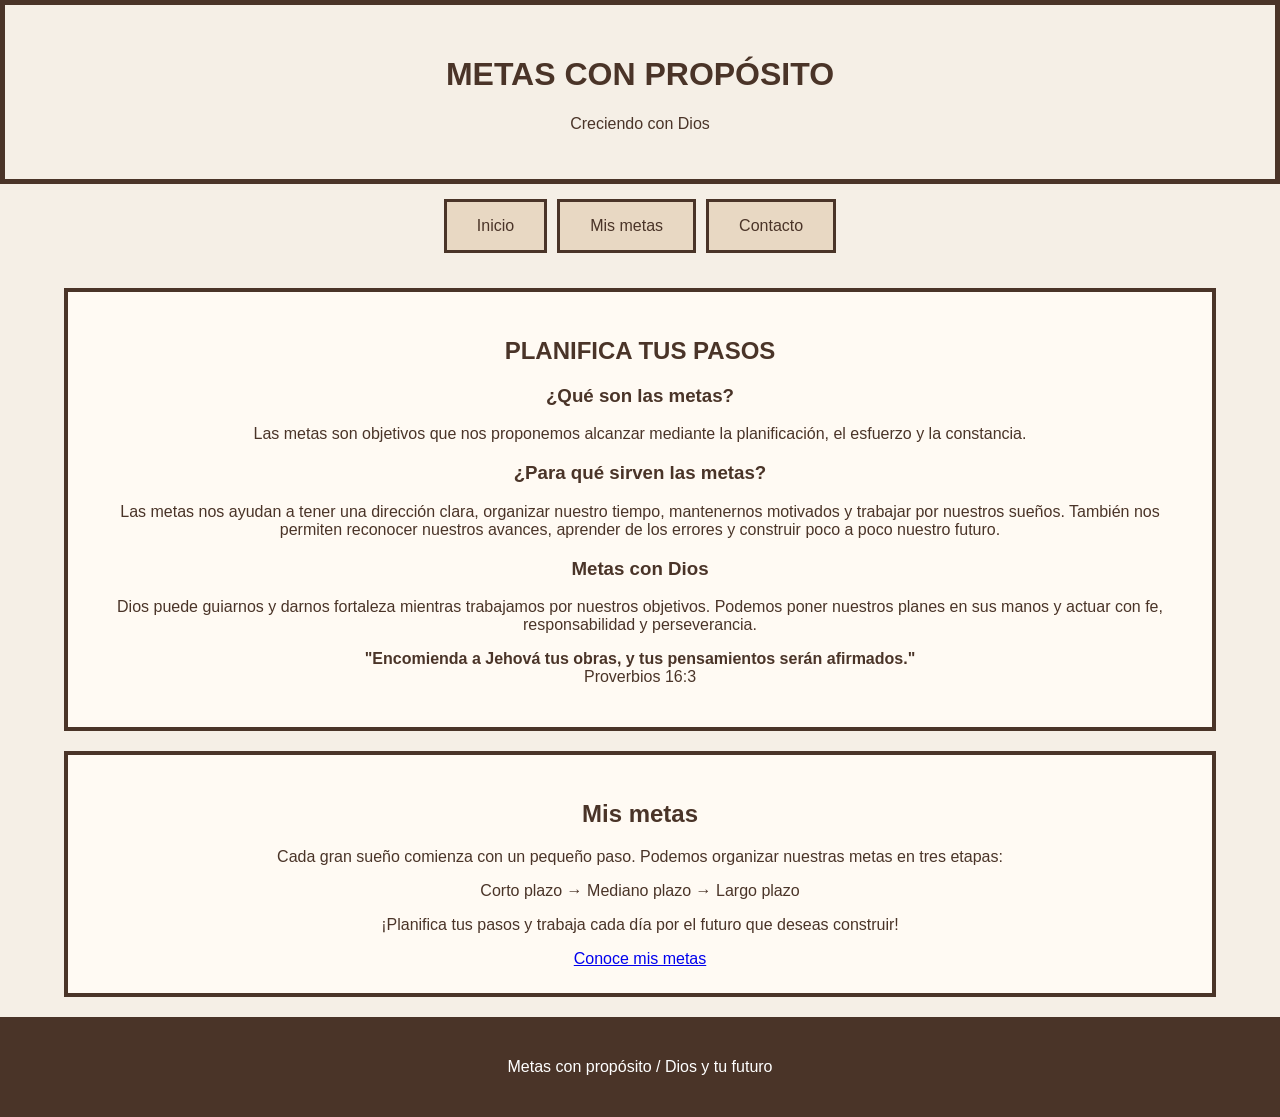
<file: index.html>
<!DOCTYPE html>
<html lang="es">

<head>
    <meta charset="UTF-8">
    <meta name="viewport" content="width=device-width, initial-scale=1.0">

    <title>Metas con Propósito</title>

    <!-- Conecta el diseño de la página -->
    <link rel="stylesheet" href="style.css">
</head>

<body>

    <!-- Encabezado -->
    <header>
        <h1>METAS CON PROPÓSITO</h1>
        <p>Creciendo con Dios</p>
    </header>

    <!-- Menú de navegación -->
    <nav>
        <a href="index.html">Inicio</a>
        <a href="metas.html">Mis metas</a>
        <a href="contacto.html">Contacto</a>
    </nav>

    <!-- Contenido principal -->
    <main>

        <!-- Presentación y explicación de las metas -->
        <section id="inicio">

            <h2>PLANIFICA TUS PASOS</h2>

            <h3>¿Qué son las metas?</h3>

            <p>
                Las metas son objetivos que nos proponemos alcanzar
                mediante la planificación, el esfuerzo y la constancia.
            </p>

            <h3>¿Para qué sirven las metas?</h3>

            <p>
                Las metas nos ayudan a tener una dirección clara,
                organizar nuestro tiempo, mantenernos motivados
                y trabajar por nuestros sueños. También nos permiten
                reconocer nuestros avances, aprender de los errores
                y construir poco a poco nuestro futuro.
            </p>

            <h3>Metas con Dios</h3>

            <p>
                Dios puede guiarnos y darnos fortaleza mientras
                trabajamos por nuestros objetivos. Podemos poner
                nuestros planes en sus manos y actuar con fe,
                responsabilidad y perseverancia.
            </p>

            <p>
                <strong>
                    "Encomienda a Jehová tus obras,
                    y tus pensamientos serán afirmados."
                </strong>
                <br>
                Proverbios 16:3
            </p>

        </section>

        <!-- Sección sobre los plazos de las metas -->
        <section id="metas">
            <h2>Mis metas</h2>

            <p>
                Cada gran sueño comienza con un pequeño paso.
                Podemos organizar nuestras metas en tres etapas:
            </p>

            <p>
                Corto plazo → Mediano plazo → Largo plazo
            </p>

            <p>
                ¡Planifica tus pasos y trabaja cada día
                por el futuro que deseas construir!
            </p>

            <a href="metas.html">Conoce mis metas</a>
        </section>

    </main>

    <!-- Pie de página -->
    <footer>
        <p>Metas con propósito / Dios y tu futuro</p>
    </footer>

</body>

</html>
</file>
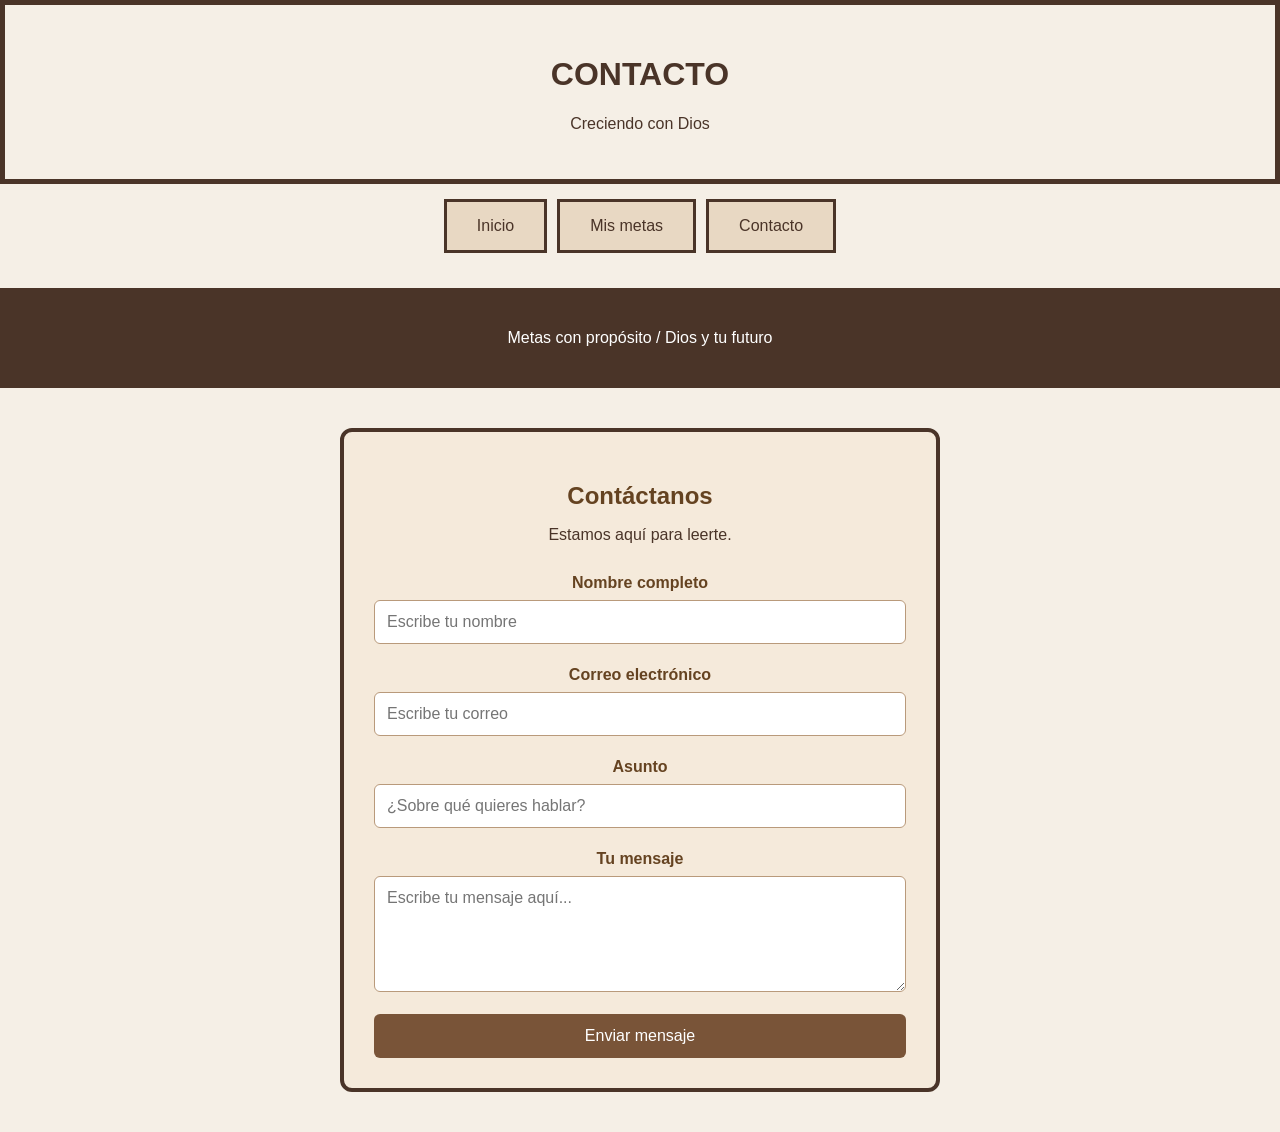
<file: contacto.html>
<!DOCTYPE html>
<html lang="es">
<head>
    <meta charset="UTF-8">
    <meta name="viewport" content="width=device-width, initial-scale=1.0">

    <title>Contacto - Metas con Propósito</title>

    <link rel="stylesheet" href="style.css">
</head>

<body>

    <header>
        <h1>CONTACTO</h1>
        <p>Creciendo con Dios</p>
    </header>

    <nav>
        <a href="index.html">Inicio</a>
        <a href="metas.html">Mis metas</a>
        <a href="contacto.html">Contacto</a>
    </nav>

    <main>

    

    </main>

    <footer>
        <p>Metas con propósito / Dios y tu futuro</p>
    </footer>

</body>
</html>



<section class="formulario-contacto">
    <h2>Contáctanos</h2>
    <p>Estamos aquí para leerte.</p>

    <form action="procesar.php" method="POST">

        <div class="campo">
            <label for="nombre">Nombre completo</label>
            <input type="text" id="nombre" name="nombre"
                   placeholder="Escribe tu nombre" required>
        </div>

        <div class="campo">
            <label for="correo">Correo electrónico</label>
            <input type="email" id="correo" name="correo"
                   placeholder="Escribe tu correo" required>
        </div>

        <div class="campo">
            <label for="asunto">Asunto</label>
            <input type="text" id="asunto" name="asunto"
                   placeholder="¿Sobre qué quieres hablar?" required>
        </div>

        <div class="campo">
            <label for="mensaje">Tu mensaje</label>
            <textarea id="mensaje" name="mensaje" rows="5"
                      placeholder="Escribe tu mensaje aquí..."
                      required></textarea>
        </div>

        <button type="submit">Enviar mensaje</button>

    </form>
</section>
</file>
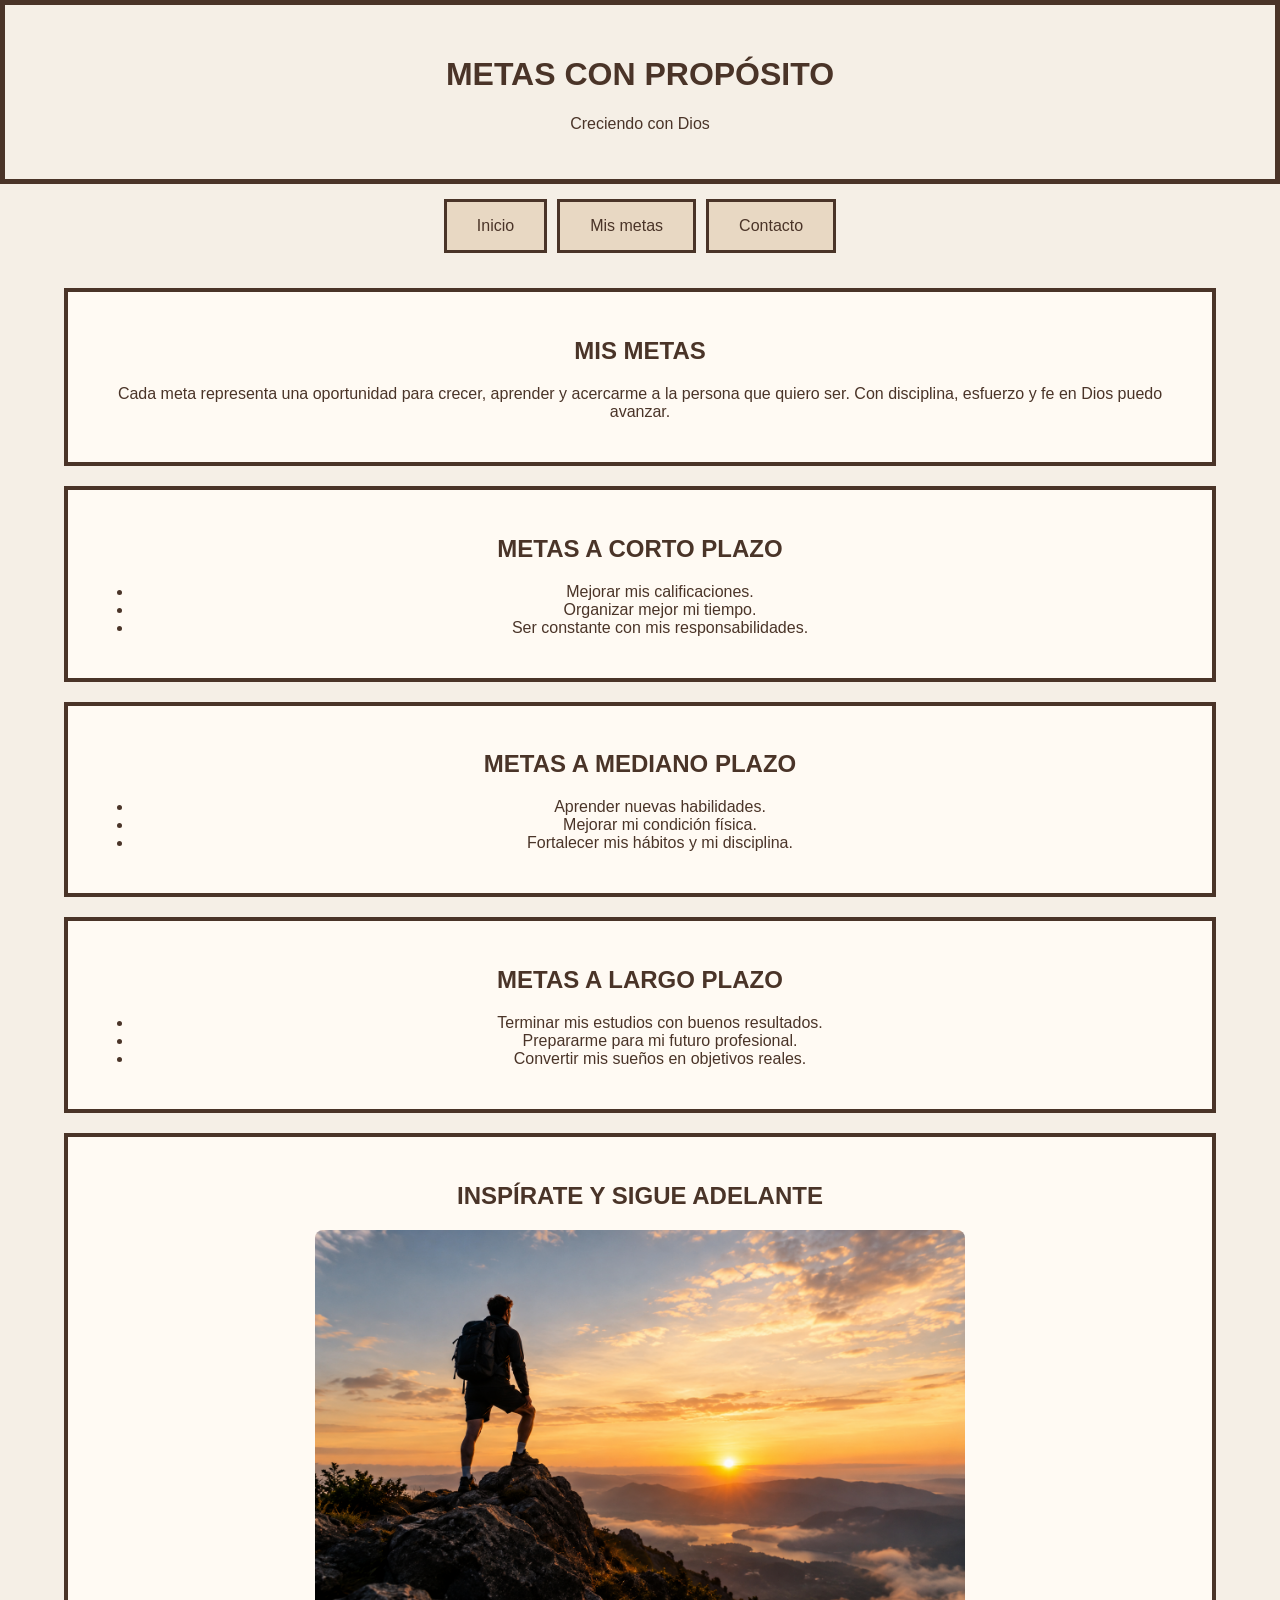
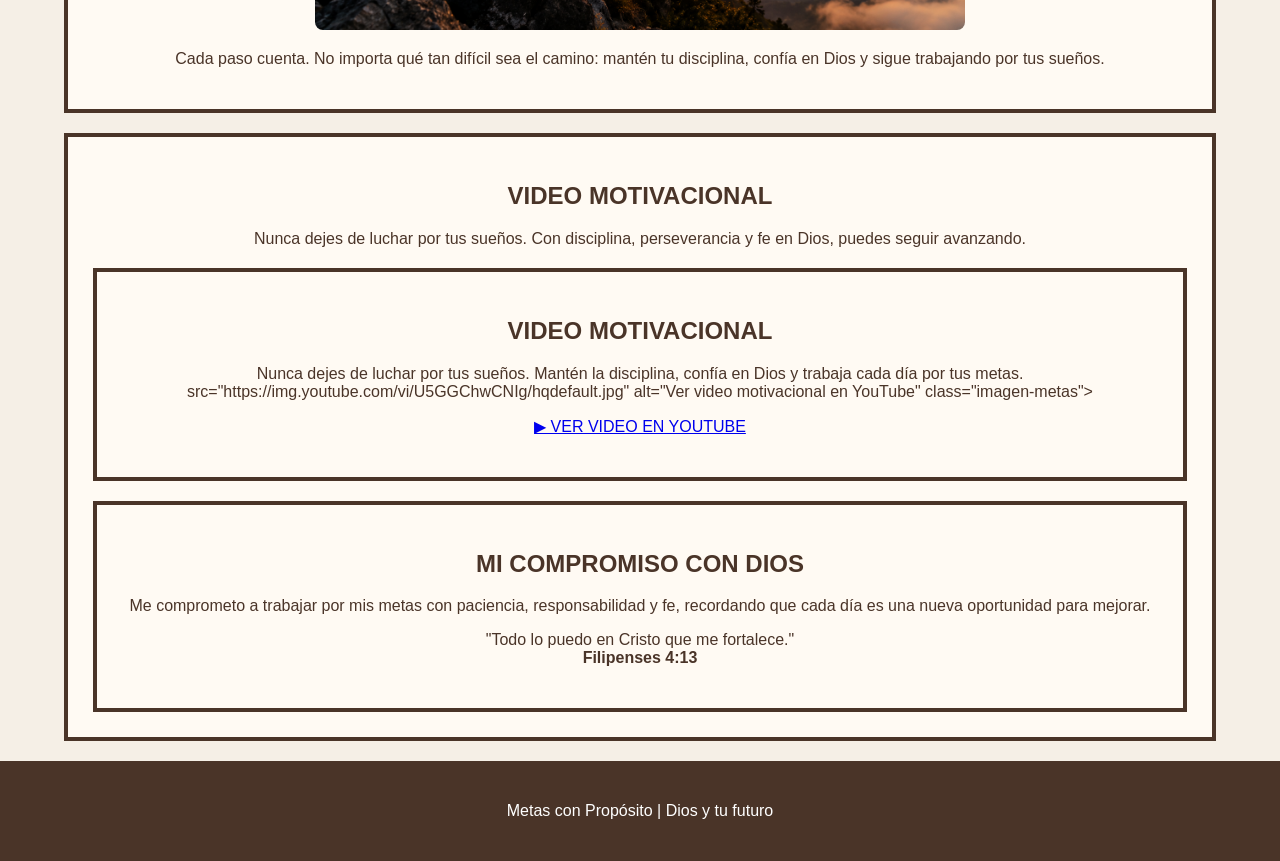
<file: metas.html>
<!DOCTYPE html>
<html lang="es">
<head>
    <meta charset="UTF-8">
<meta name="referrer" content="strict-origin-when-cross-origin">
    <meta name="viewport" content="width=device-width, initial-scale=1.0">
    <title>Mis metas | Metas con Propósito</title>
    <link rel="stylesheet" href="style.css">
</head>
<body>

    <header>
        <h1>METAS CON PROPÓSITO</h1>
        <p>Creciendo con Dios</p>
    </header>

    <nav>
        <a href="index.html">Inicio</a>
        <a href="metas.html">Mis metas</a>
        <a href="contacto.html">Contacto</a>
    </nav>

    <main>
        <section>
            <h2>MIS METAS</h2>
            <p>
                Cada meta representa una oportunidad para crecer,
                aprender y acercarme a la persona que quiero ser.
                Con disciplina, esfuerzo y fe en Dios puedo avanzar.
            </p>
        </section>

        <section>
            <h2>METAS A CORTO PLAZO</h2>
            <ul>
                <li>Mejorar mis calificaciones.</li>
                <li>Organizar mejor mi tiempo.</li>
                <li>Ser constante con mis responsabilidades.</li>
            </ul>
        </section>

        <section>
            <h2>METAS A MEDIANO PLAZO</h2>
            <ul>
                <li>Aprender nuevas habilidades.</li>
                <li>Mejorar mi condición física.</li>
                <li>Fortalecer mis hábitos y mi disciplina.</li>
            </ul>
        </section>

        <section>
            <h2>METAS A LARGO PLAZO</h2>
            <ul>
                <li>Terminar mis estudios con buenos resultados.</li>
                <li>Prepararme para mi futuro profesional.</li>
                <li>Convertir mis sueños en objetivos reales.</li>
            </ul>
        </section>

        <!-- AQUÍ VA LA IMAGEN -->
        <section class="multimedia">
            <h2>INSPÍRATE Y SIGUE ADELANTE</h2>

            <img
                src="metas.jpg.png"
                alt="Una persona alcanzando la cima de una montaña al amanecer"
                class="imagen-metas">

            <p>
                Cada paso cuenta. No importa qué tan difícil sea el
                camino: mantén tu disciplina, confía en Dios y sigue
                trabajando por tus sueños.
            </p>
        </section>
        
<section class="multimedia">
    <h2>VIDEO MOTIVACIONAL</h2>

    <p>
        Nunca dejes de luchar por tus sueños.
        Con disciplina, perseverancia y fe en Dios,
        puedes seguir avanzando.
    </p>
    


<section class="multimedia">
    <h2>VIDEO MOTIVACIONAL</h2>

    <p>
        Nunca dejes de luchar por tus sueños.
        Mantén la disciplina, confía en Dios
        y trabaja cada día por tus metas.
    
            src="https://img.youtube.com/vi/U5GGChwCNIg/hqdefault.jpg"
            alt="Ver video motivacional en YouTube"
            class="imagen-metas">
    </a>

    <p>
        <a href="https://youtube.com/shorts/U5GGChwCNIg"
           target="_blank"
           rel="noopener">
            ▶ VER VIDEO EN YOUTUBE
        </a>
    </p>
</section>

    


        <section>
            <h2>MI COMPROMISO CON DIOS</h2>
            <p>
                Me comprometo a trabajar por mis metas con paciencia,
                responsabilidad y fe, recordando que cada día es una
                nueva oportunidad para mejorar.
            </p>

            <blockquote>
                "Todo lo puedo en Cristo que me fortalece."
                <br>
                <strong>Filipenses 4:13</strong>
            </blockquote>
        </section>
    </main>

    <footer>
        <p>Metas con Propósito | Dios y tu futuro</p>
    </footer>

</body>
</html>
</file>
<file: style.css>
body {
    margin: 0;
    font-family: Arial, sans-serif;
    background-color: #f5efe6;
    color: #4a3428;
}

header {
    text-align: center;
    padding: 30px;
    border: 5px solid #4a3428;
}

nav {
    display: flex;
    justify-content: center;
    gap: 10px;
    padding: 15px;
}

nav a {
    padding: 15px 30px;
    background-color: #e8d8c3;
    color: #4a3428;
    text-decoration: none;
    border: 3px solid #4a3428;
}

main {
    width: 90%;
    margin: auto;
}

section {
    margin-top: 20px;
    padding: 25px;
    text-align: center;
    border: 4px solid #4a3428;
    background-color: #fffaf3;
}

footer {
    margin-top: 20px;
    padding: 25px;
    text-align: center;
    background-color: #4a3428;
    color: white;
}
```css
/* Secciones de imagen y video */
.multimedia {
    margin-top: 25px;
    padding: 25px;
    text-align: center;
    background-color: #fffaf3;
    border: 4px solid #6b4f3a;
    border-radius: 8px;
}

.imagen-metas {
    display: block;
    width: 100%;
    max-width: 650px;
    max-height: 400px;
    object-fit: cover;
    margin: 20px auto;
    border-radius: 8px;
}

.video-contenedor {
    width: 100%;
    max-width: 750px;
    aspect-ratio: 16 / 9;
    margin: 20px auto;
}

.video-contenedor iframe {
    width: 100%;
    height: 100%;
    border: none;
    border-radius: 8px;
}

.video-vertical {
    max-width: 350px;
    aspect-ratio: 9 / 16;
    margin: 20px auto;
}

.video-vertical iframe {
    width: 100%;
    height: 100%;
    border: none;
    border-radius: 8px;
}


/* Formulario de contacto */
.formulario-contacto {
    max-width: 600px;
    margin: 40px auto;
    padding: 30px;
    background-color: #f5eadb;
    border-radius: 12px;
    box-sizing: border-box;
}

.formulario-contacto h2 {
    text-align: center;
    color: #654321;
    margin-bottom: 10px;
}

.formulario-contacto p {
    text-align: center;
    margin-bottom: 30px;
}

.formulario-contacto form {
    display: flex;
    flex-direction: column;
    gap: 22px;
}

.formulario-contacto .campo {
    display: flex;
    flex-direction: column;
    gap: 8px;
}

.formulario-contacto label {
    font-weight: bold;
    color: #654321;
}

.formulario-contacto input,
.formulario-contacto textarea {
    width: 100%;
    padding: 12px;
    border: 1px solid #b99a7b;
    border-radius: 6px;
    box-sizing: border-box;
    font-family: inherit;
    font-size: 16px;
}

.formulario-contacto textarea {
    resize: vertical;
}

.formulario-contacto button {
    padding: 13px;
    background-color: #795438;
    color: white;
    border: none;
    border-radius: 6px;
    font-size: 16px;
    cursor: pointer;
}

.formulario-contacto button:hover {
    background-color: #5e3e28;
}
</file>
